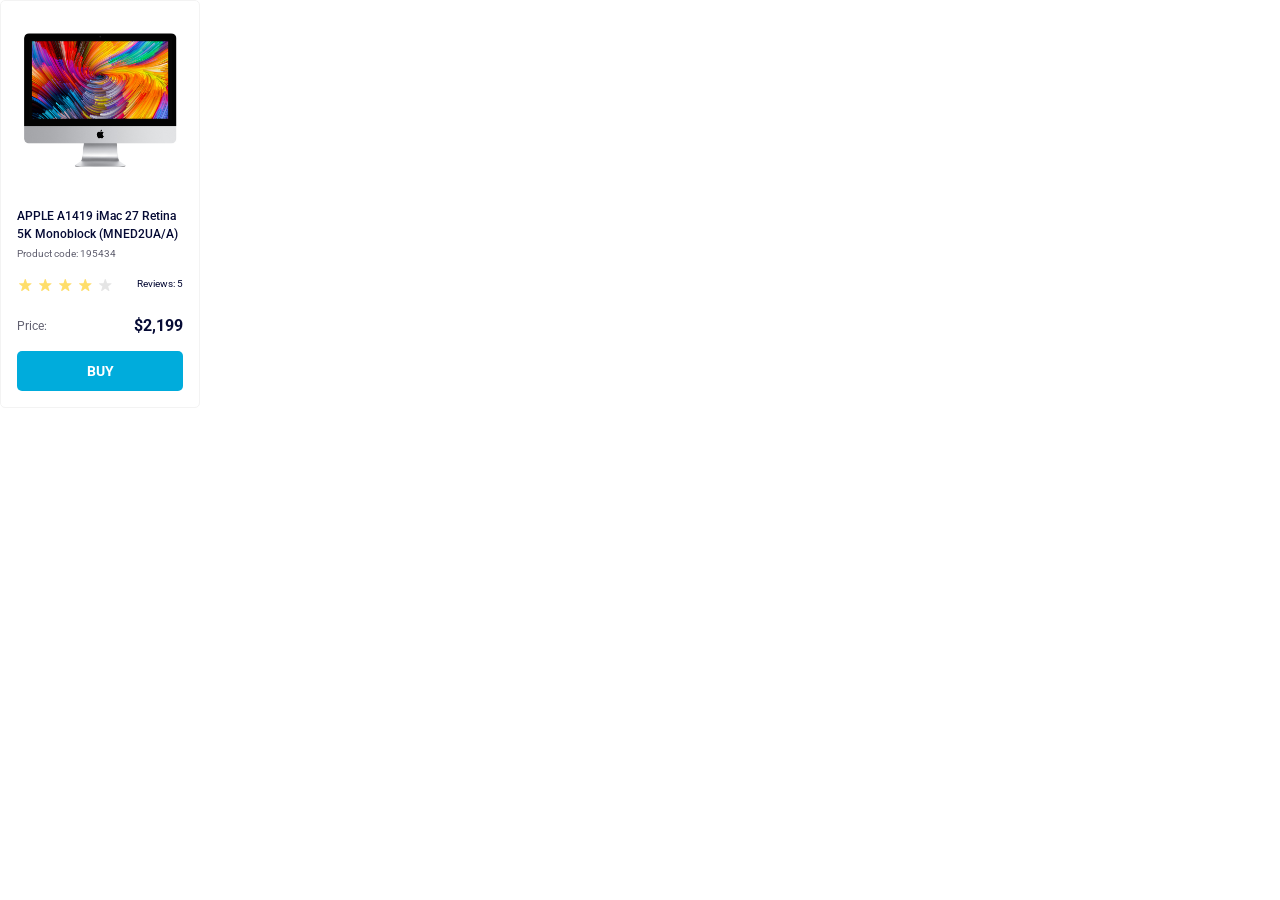
<file: index.html>
<!doctype html><html lang="en"><head><meta charset="utf-8"><meta name="viewport" content="width=device-width, initial-scale=1.0"><title>Product cards</title><link rel="preconnect" href="https://fonts.googleapis.com"><link rel="preconnect" href="https://fonts.gstatic.com" crossorigin><link href="https://fonts.googleapis.com/css2?family=Roboto:wght@400;500;700&display=swap" rel="stylesheet"><link rel="stylesheet" href="index.b460277c.css"></head><body> <div class="card" data-qa="card"> <img class="card__image" src="imac.202c52ff.jpeg" alt="APPLE A1419 iMac 27 Retina 5K Monoblock"> <h2 class="card__title"> APPLE A1419 iMac 27 Retina 5K Monoblock (MNED2UA/A) </h2> <p class="card__code">Product code: 195434</p> <div class="card__reviews"> <div class="stars stars--4"> <div class="stars__star"></div> <div class="stars__star"></div> <div class="stars__star"></div> <div class="stars__star"></div> <div class="stars__star"></div> </div> <span class="card__reviews-count">Reviews: 5</span> </div> <div class="card__price"> <span class="card__price-label">Price:</span> <span class="card__price-value">$2,199</span> </div> <a href="#" class="card__buy" data-qa="hover"> BUY </a> </div> </body></html>
</file>
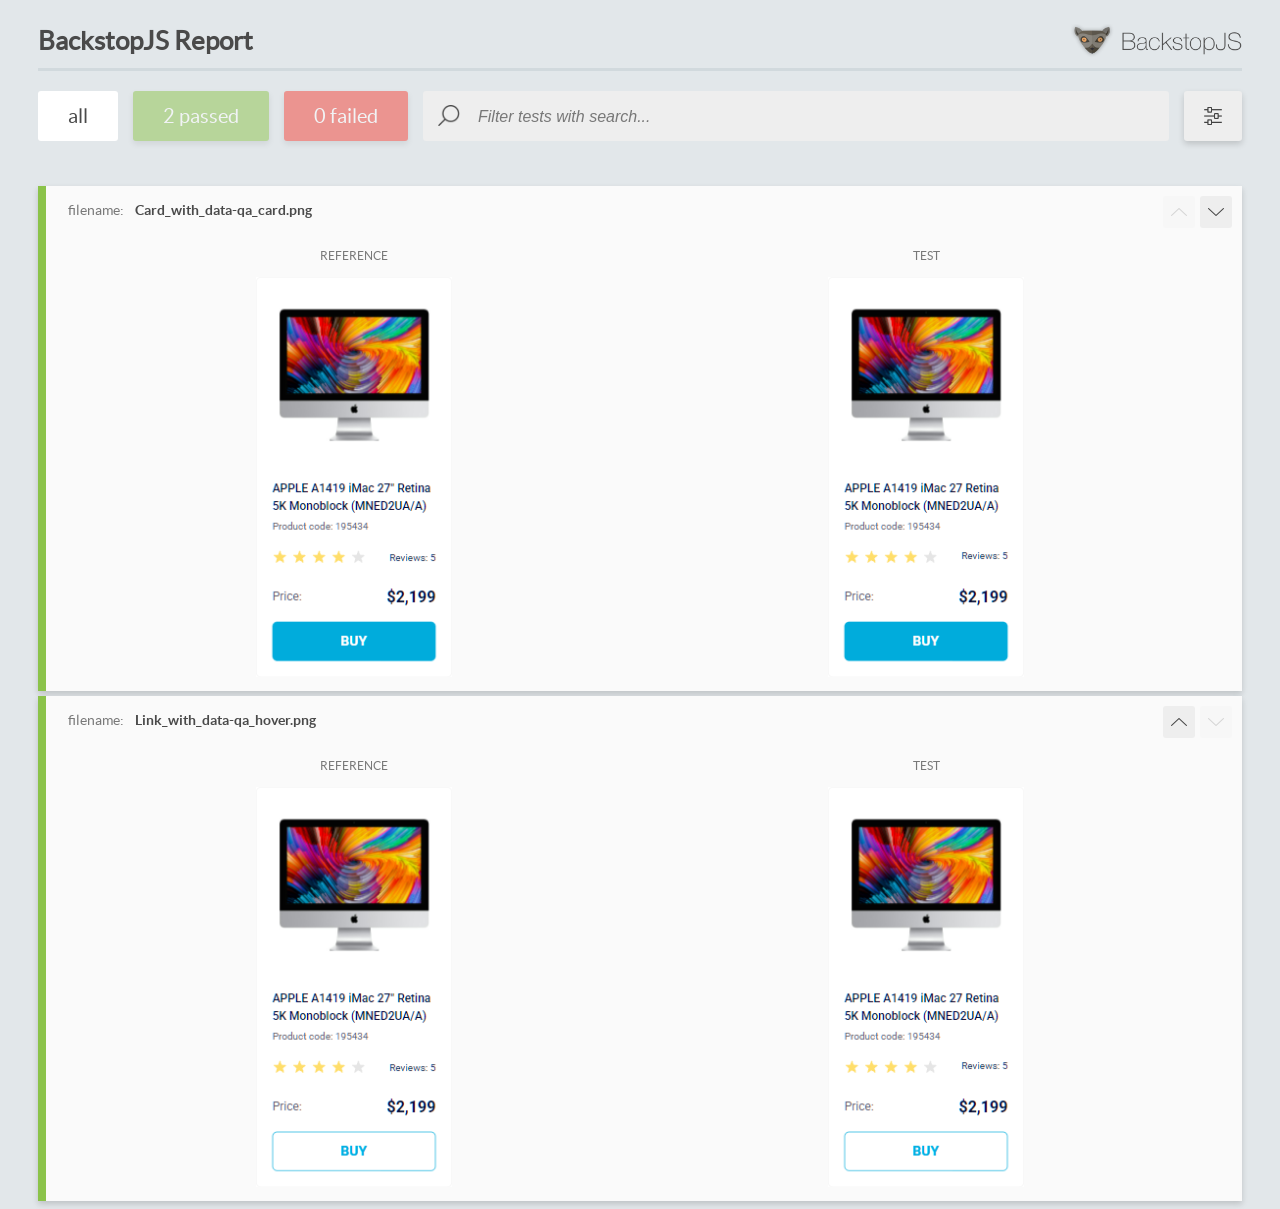
<file: report/html_report/index.html>
<!DOCTYPE html>
<html>
  <head>
    <meta charset="utf-8">
    <!-- Disable Cache -->
    <meta http-equiv="Cache-Control" content="no-cache, no-store, must-revalidate">
    <meta http-equiv="Pragma" content="no-cache">
    <meta http-equiv="Expires" content="0">

    <title>BackstopJS Report</title>

    <style>
      @font-face {
          font-family: 'latoregular';
          src: url('./assets/fonts/lato-regular-webfont.woff2') format('woff2'),
              url('./assets/fonts/lato-regular-webfont.woff') format('woff');
          font-weight: 400;
          font-style: normal;
      }
      @font-face {
          font-family: 'latobold';
          src: url('./assets/fonts/lato-bold-webfont.woff2') format('woff2'),
              url('./assets/fonts/lato-bold-webfont.woff') format('woff');
          font-weight: 700;
          font-style: normal;
      }

      .ReactModal__Body--open {
          overflow: hidden;
      }
      .ReactModal__Body--open .header {
        display: none;
      }

    </style>
  </head>
  <body style="background-color: #E2E7EA">
    <div id="root">

    </div>
    <script>
      function report (report) { // eslint-disable-line no-unused-vars
        window.tests = report;
      }
    </script>
    <script src="config.js"></script>
    <script src="index_bundle.js"></script>
  </body>
</html>
</file>
<file: index.b460277c.css>
.card{border:1px solid #f3f3f3;border-radius:5px;flex-direction:column;align-items:center;width:200px;padding:32px 16px 16px;display:flex}.card__image{width:160px;height:134px;margin:0 auto 40px;display:block}.card__title{color:#060b35;margin:0 0 4px;font-size:12px;font-weight:500;line-height:18px}.card__code{color:#616070;width:100%;margin:0 0 16px;font-size:10px;font-weight:400;line-height:14px}.card__reviews{justify-content:space-between;width:100%;margin:0 0 24px;font-size:10px;font-weight:400;line-height:14px;display:flex}.card__reviews-count{color:#060b35;margin:0;font-size:10px;font-weight:400;line-height:14px}.card__price{justify-content:space-between;width:100%;margin:0 0 16px;font-size:14px;display:flex}.card__price-label{color:#616070;margin:0;font-size:12px;font-weight:400;line-height:18px}.card__price-value{color:#060b35;margin:0;font-size:16px;font-weight:700;line-height:18px}.card__buy{color:#fff;text-transform:uppercase;background-color:#00acdc;border-radius:5px;justify-content:center;align-items:center;width:100%;height:40px;font-size:14px;font-weight:700;line-height:16px;text-decoration:none;display:flex}.card__buy:hover{color:#00acdc;background-color:#fff;border:1px solid #00acdc}.stars{box-sizing:border-box;align-items:center;display:flex}.stars__star{background-image:url(star.822d561e.svg);background-position:50%;background-repeat:no-repeat;width:16px;height:16px;margin-right:4px;display:block}.stars__star:last-child{margin-right:0}.stars--1 .stars__star:nth-child(-n+1),.stars--2 .stars__star:nth-child(-n+2),.stars--3 .stars__star:nth-child(-n+3),.stars--4 .stars__star:nth-child(-n+4),.stars--5 .stars__star:nth-child(-n+5){background-image:url(star-active.edda4c43.svg)}*{box-sizing:border-box}body{margin:0;font-family:Roboto,sans-serif}
/*# sourceMappingURL=index.b460277c.css.map */
</file>
